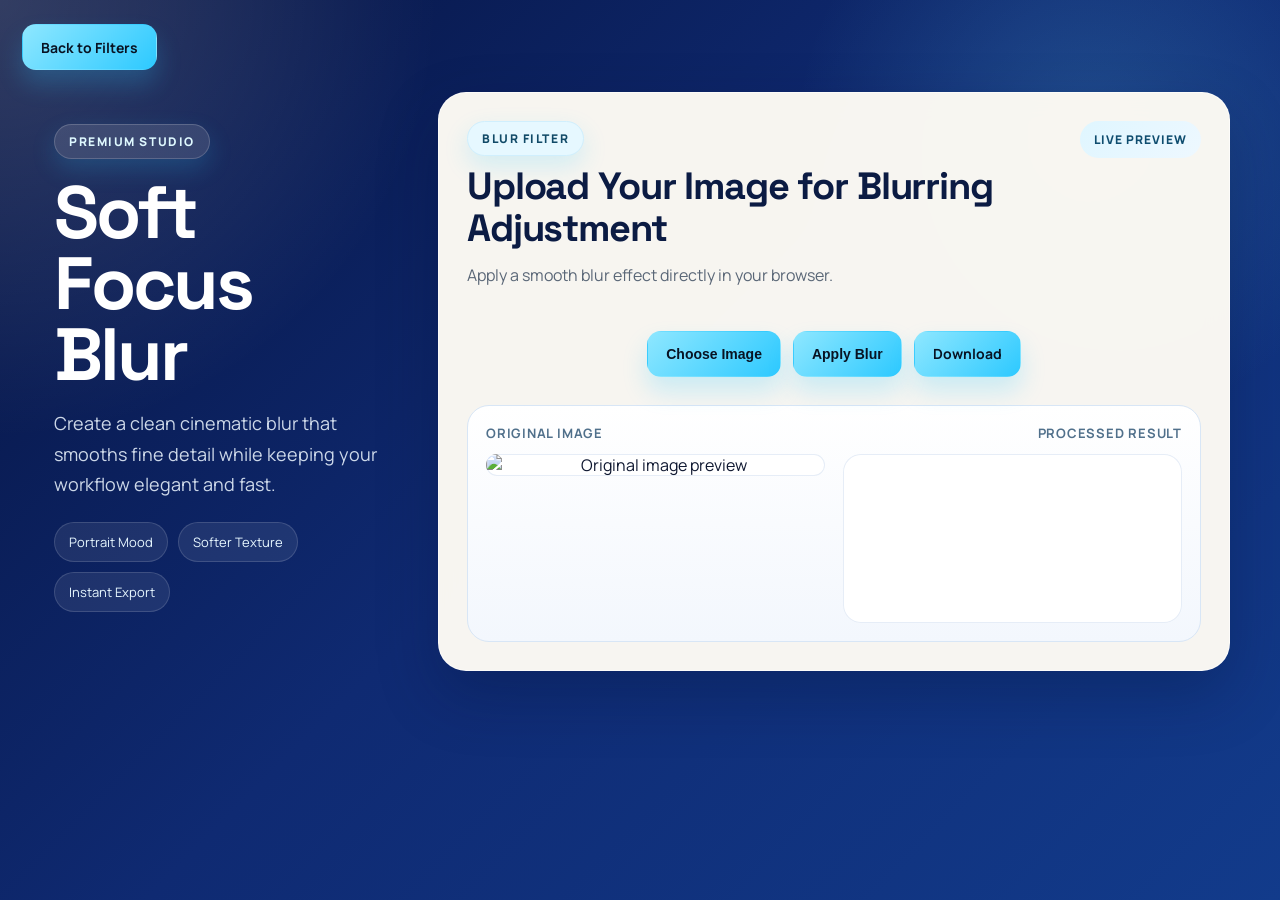
<file: templates/blurring.html>
<!DOCTYPE html>
<html lang="en">
<head>
  <meta charset="UTF-8">
  <meta name="viewport" content="width=device-width, initial-scale=1.0">
  <title>Blurring</title>
  <link rel="stylesheet" href="../static/style.css">
</head>
<body>
  <main class="mainn">
    <div class="page-topbar">
      <a href="allfilters.html" class="btn">Back to Filters</a>
    </div>
    <section class="filter-shell">
      <div class="filter-hero">
        <p class="filter-kicker">Premium Studio</p>
        <div class="head">Soft Focus Blur</div>
        <p class="filter-lead">Create a clean cinematic blur that smooths fine detail while keeping your workflow elegant and fast.</p>
        <div class="filter-tags">
          <span>Portrait Mood</span>
          <span>Softer Texture</span>
          <span>Instant Export</span>
        </div>
      </div>
      <section class="upload-box premium-box" data-filter="blur">
        <div class="tool-heading">
          <div>
            <p class="tool-label">Blur Filter</p>
            <h2>Upload Your Image for Blurring Adjustment</h2>
            <p class="tool-copy">Apply a smooth blur effect directly in your browser.</p>
          </div>
          <div class="tool-badge">Live Preview</div>
        </div>
        <input type="file" class="imageInput" accept="image/*" required hidden>
        <div class="tool-actions">
          <button class="btn chooseButton" type="button">Choose Image</button>
          <button class="btn applyButton" type="button" hidden>Apply Blur</button>
          <a class="btn downloadButton" hidden download="blurred-image.png">Download</a>
        </div>
        <div class="preview-frame">
          <div class="preview-header">
            <span>Original image</span>
            <span>Processed result</span>
          </div>
          <div class="preview">
            <img class="previewImage" hidden alt="Original image preview">
            <canvas class="resultCanvas" hidden aria-label="Blurred result"></canvas>
          </div>
        </div>
      </section>
    </section>
  </main>
  <script src="../static/image-tools.js"></script>
</body>
</html>
</file>
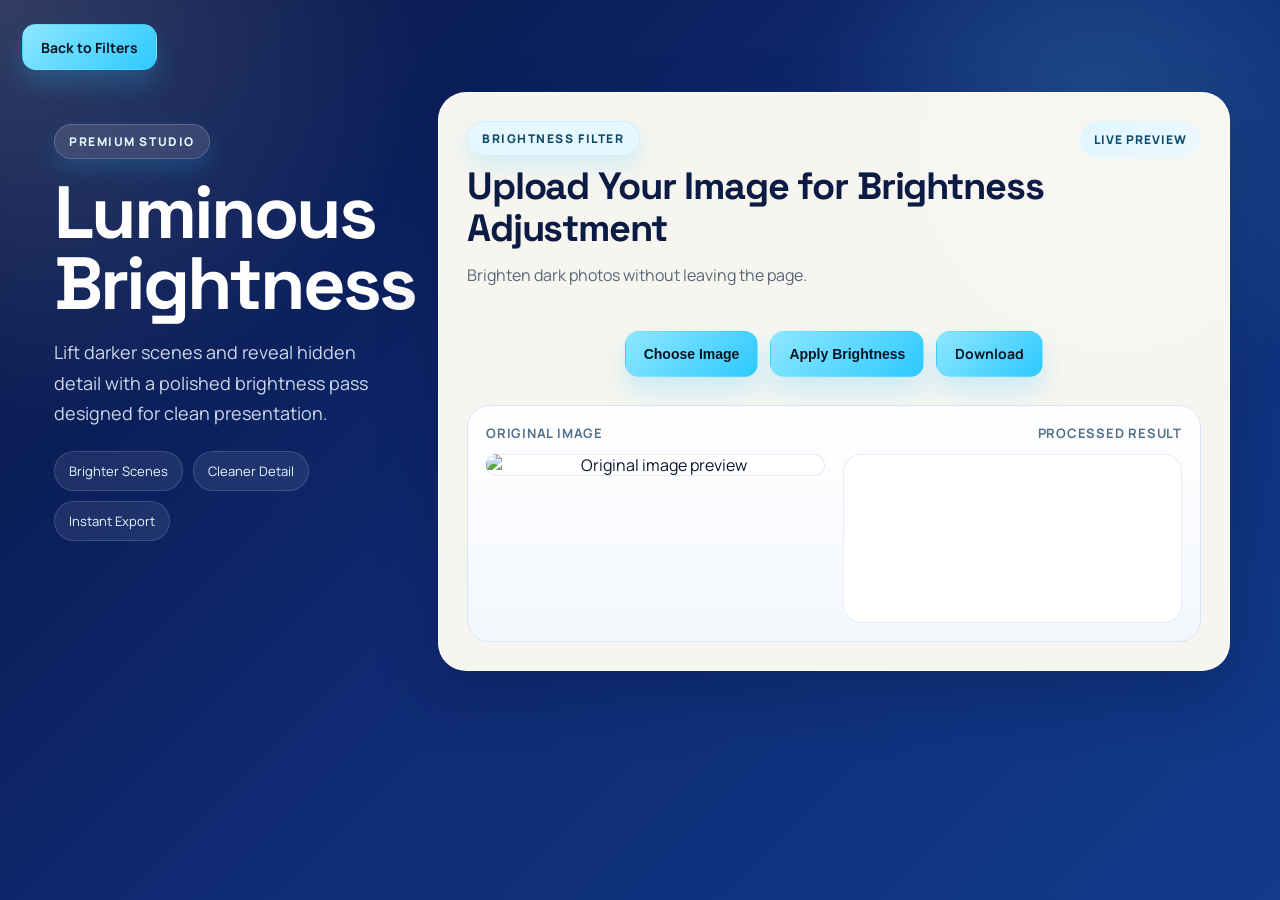
<file: templates/Brightness.html>
<!DOCTYPE html>
<html lang="en">
<head>
  <meta charset="UTF-8">
  <meta name="viewport" content="width=device-width, initial-scale=1.0">
  <title>Brightness</title>
  <link rel="stylesheet" href="../static/style.css">
</head>
<body>
  <main class="mainn">
    <div class="page-topbar">
      <a href="allfilters.html" class="btn">Back to Filters</a>
    </div>
    <section class="filter-shell">
      <div class="filter-hero">
        <p class="filter-kicker">Premium Studio</p>
        <div class="head">Luminous Brightness</div>
        <p class="filter-lead">Lift darker scenes and reveal hidden detail with a polished brightness pass designed for clean presentation.</p>
        <div class="filter-tags">
          <span>Brighter Scenes</span>
          <span>Cleaner Detail</span>
          <span>Instant Export</span>
        </div>
      </div>
      <section class="upload-box premium-box" data-filter="brightness">
        <div class="tool-heading">
          <div>
            <p class="tool-label">Brightness Filter</p>
            <h2>Upload Your Image for Brightness Adjustment</h2>
            <p class="tool-copy">Brighten dark photos without leaving the page.</p>
          </div>
          <div class="tool-badge">Live Preview</div>
        </div>
        <input type="file" class="imageInput" accept="image/*" required hidden>
        <div class="tool-actions">
          <button class="btn chooseButton" type="button">Choose Image</button>
          <button class="btn applyButton" type="button" hidden>Apply Brightness</button>
          <a class="btn downloadButton" hidden download="brightness-image.png">Download</a>
        </div>
        <div class="preview-frame">
          <div class="preview-header">
            <span>Original image</span>
            <span>Processed result</span>
          </div>
          <div class="preview">
            <img class="previewImage" hidden alt="Original image preview">
            <canvas class="resultCanvas" hidden aria-label="Brightness result"></canvas>
          </div>
        </div>
      </section>
    </section>
  </main>
  <script src="../static/image-tools.js"></script>
</body>
</html>
</file>
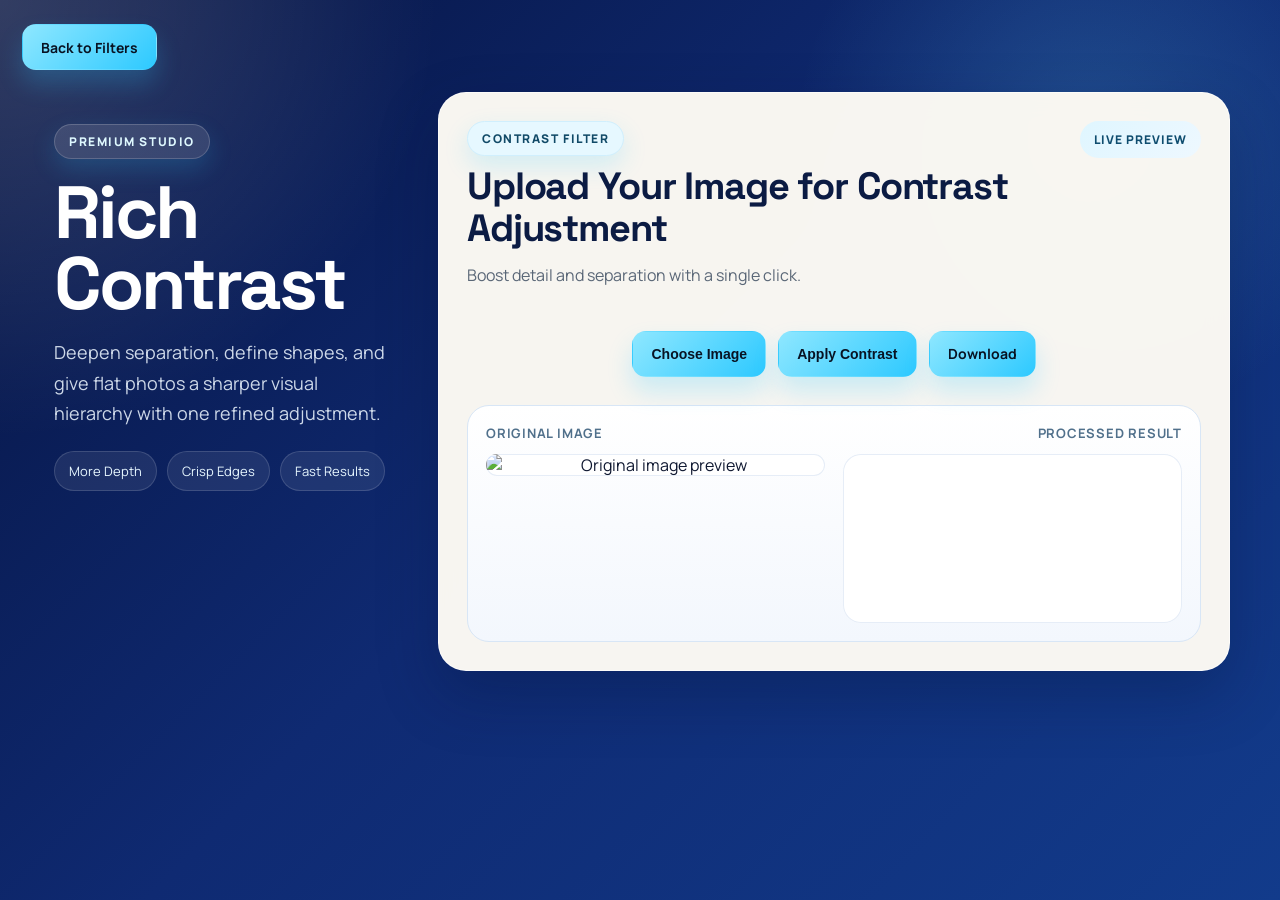
<file: templates/contrast.html>
<!DOCTYPE html>
<html lang="en">
<head>
  <meta charset="UTF-8">
  <meta name="viewport" content="width=device-width, initial-scale=1.0">
  <title>Contrast</title>
  <link rel="stylesheet" href="../static/style.css">
</head>
<body>
  <main class="mainn">
    <div class="page-topbar">
      <a href="allfilters.html" class="btn">Back to Filters</a>
    </div>
    <section class="filter-shell">
      <div class="filter-hero">
        <p class="filter-kicker">Premium Studio</p>
        <div class="head">Rich Contrast</div>
        <p class="filter-lead">Deepen separation, define shapes, and give flat photos a sharper visual hierarchy with one refined adjustment.</p>
        <div class="filter-tags">
          <span>More Depth</span>
          <span>Crisp Edges</span>
          <span>Fast Results</span>
        </div>
      </div>
      <section class="upload-box premium-box" data-filter="contrast">
        <div class="tool-heading">
          <div>
            <p class="tool-label">Contrast Filter</p>
            <h2>Upload Your Image for Contrast Adjustment</h2>
            <p class="tool-copy">Boost detail and separation with a single click.</p>
          </div>
          <div class="tool-badge">Live Preview</div>
        </div>
        <input type="file" class="imageInput" accept="image/*" required hidden>
        <div class="tool-actions">
          <button class="btn chooseButton" type="button">Choose Image</button>
          <button class="btn applyButton" type="button" hidden>Apply Contrast</button>
          <a class="btn downloadButton" hidden download="contrast-image.png">Download</a>
        </div>
        <div class="preview-frame">
          <div class="preview-header">
            <span>Original image</span>
            <span>Processed result</span>
          </div>
          <div class="preview">
            <img class="previewImage" hidden alt="Original image preview">
            <canvas class="resultCanvas" hidden aria-label="Contrast result"></canvas>
          </div>
        </div>
      </section>
    </section>
  </main>
  <script src="../static/image-tools.js"></script>
</body>
</html>
</file>
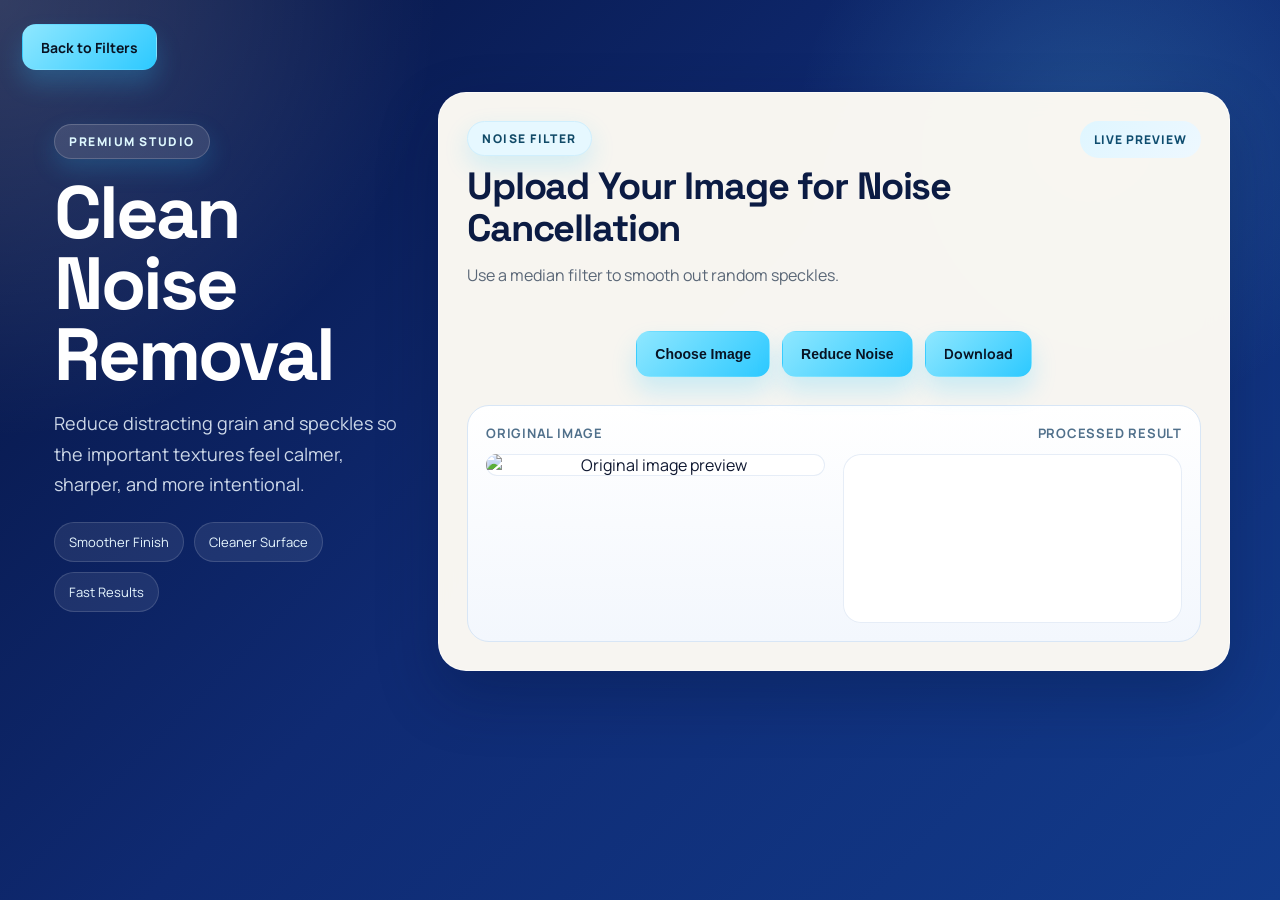
<file: templates/Noisecancellation.html>
<!DOCTYPE html>
<html lang="en">
<head>
  <meta charset="UTF-8">
  <meta name="viewport" content="width=device-width, initial-scale=1.0">
  <title>Noise Cancellation</title>
  <link rel="stylesheet" href="../static/style.css">
</head>
<body>
  <main class="mainn">
    <div class="page-topbar">
      <a href="allfilters.html" class="btn">Back to Filters</a>
    </div>
    <section class="filter-shell">
      <div class="filter-hero">
        <p class="filter-kicker">Premium Studio</p>
        <div class="head">Clean Noise Removal</div>
        <p class="filter-lead">Reduce distracting grain and speckles so the important textures feel calmer, sharper, and more intentional.</p>
        <div class="filter-tags">
          <span>Smoother Finish</span>
          <span>Cleaner Surface</span>
          <span>Fast Results</span>
        </div>
      </div>
      <section class="upload-box premium-box" data-filter="denoise">
        <div class="tool-heading">
          <div>
            <p class="tool-label">Noise Filter</p>
            <h2>Upload Your Image for Noise Cancellation</h2>
            <p class="tool-copy">Use a median filter to smooth out random speckles.</p>
          </div>
          <div class="tool-badge">Live Preview</div>
        </div>
        <input type="file" class="imageInput" accept="image/*" required hidden>
        <div class="tool-actions">
          <button class="btn chooseButton" type="button">Choose Image</button>
          <button class="btn applyButton" type="button" hidden>Reduce Noise</button>
          <a class="btn downloadButton" hidden download="denoised-image.png">Download</a>
        </div>
        <div class="preview-frame">
          <div class="preview-header">
            <span>Original image</span>
            <span>Processed result</span>
          </div>
          <div class="preview">
            <img class="previewImage" hidden alt="Original image preview">
            <canvas class="resultCanvas" hidden aria-label="Noise cancellation result"></canvas>
          </div>
        </div>
      </section>
    </section>
  </main>
  <script src="../static/image-tools.js"></script>
</body>
</html>
</file>
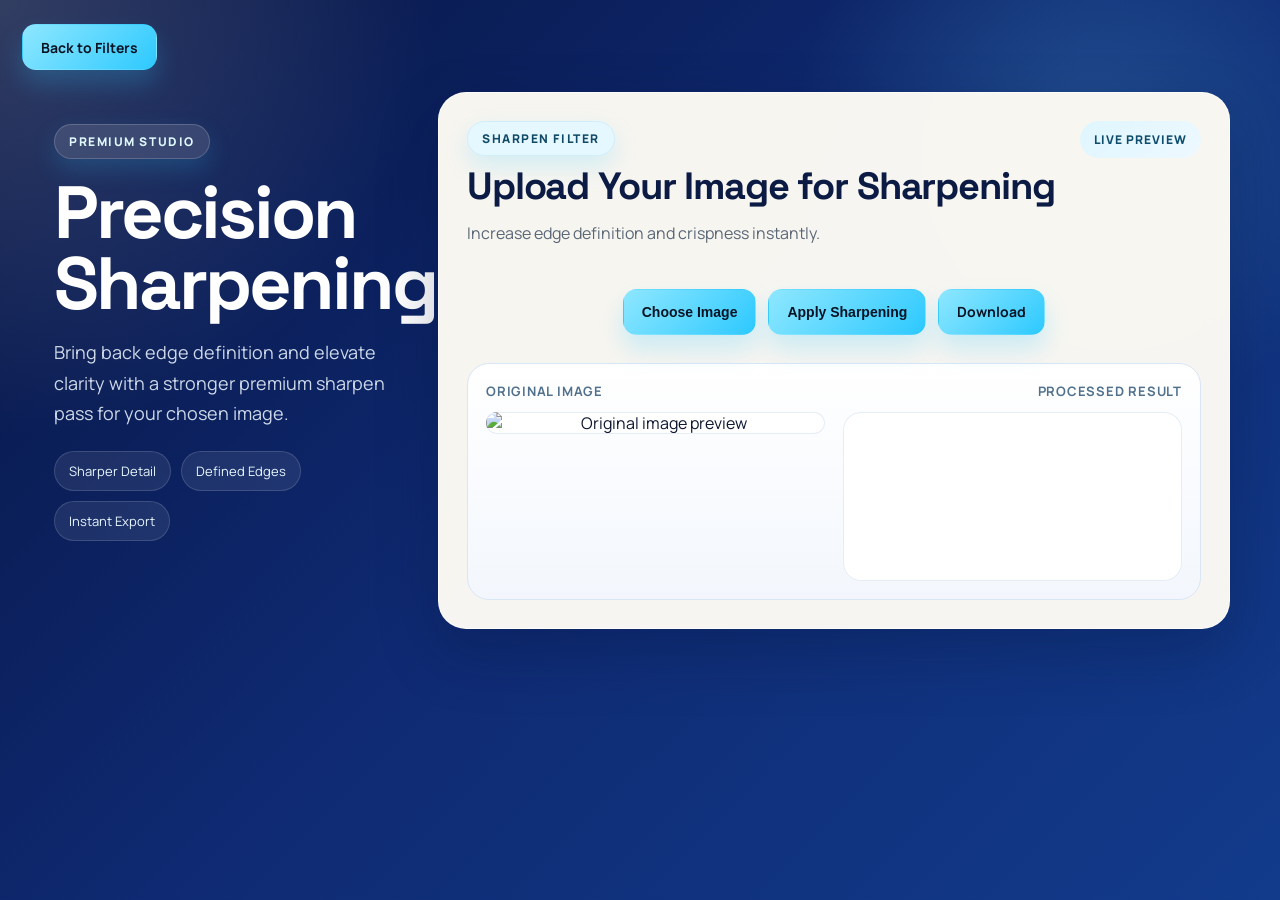
<file: templates/sharpening.html>
<!DOCTYPE html>
<html lang="en">
<head>
  <meta charset="UTF-8">
  <meta name="viewport" content="width=device-width, initial-scale=1.0">
  <title>Sharpening</title>
  <link rel="stylesheet" href="../static/style.css">
</head>
<body>
  <main class="mainn">
    <div class="page-topbar">
      <a href="allfilters.html" class="btn">Back to Filters</a>
    </div>
    <section class="filter-shell">
      <div class="filter-hero">
        <p class="filter-kicker">Premium Studio</p>
        <div class="head">Precision Sharpening</div>
        <p class="filter-lead">Bring back edge definition and elevate clarity with a stronger premium sharpen pass for your chosen image.</p>
        <div class="filter-tags">
          <span>Sharper Detail</span>
          <span>Defined Edges</span>
          <span>Instant Export</span>
        </div>
      </div>
      <section class="upload-box premium-box" data-filter="sharpen">
        <div class="tool-heading">
          <div>
            <p class="tool-label">Sharpen Filter</p>
            <h2>Upload Your Image for Sharpening</h2>
            <p class="tool-copy">Increase edge definition and crispness instantly.</p>
          </div>
          <div class="tool-badge">Live Preview</div>
        </div>
        <input type="file" class="imageInput" accept="image/*" required hidden>
        <div class="tool-actions">
          <button class="btn chooseButton" type="button">Choose Image</button>
          <button class="btn applyButton" type="button" hidden>Apply Sharpening</button>
          <a class="btn downloadButton" hidden download="sharpened-image.png">Download</a>
        </div>
        <div class="preview-frame">
          <div class="preview-header">
            <span>Original image</span>
            <span>Processed result</span>
          </div>
          <div class="preview">
            <img class="previewImage" hidden alt="Original image preview">
            <canvas class="resultCanvas" hidden aria-label="Sharpened result"></canvas>
          </div>
        </div>
      </section>
    </section>
  </main>
  <script src="../static/image-tools.js"></script>
</body>
</html>
</file>
<file: static/style.css>
@import url('https://fonts.googleapis.com/css2?family=Manrope:wght@400;500;600;700;800&family=Space+Grotesk:wght@500;700&display=swap');

:root {
    --bg: #07111f;
    --panel: rgba(11, 21, 40, 0.74);
    --panel-soft: rgba(255, 255, 255, 0.07);
    --line: rgba(255, 255, 255, 0.1);
    --card: #f7fafc;
    --card-alt: #edf4fb;
    --text: #e9f2ff;
    --muted: #8da0bf;
    --ink: #0e1730;
    --accent: #8ee7ff;
    --accent-strong: #2dc9ff;
    --accent-warm: #ff7448;
    --shadow: 0 24px 80px rgba(3, 10, 24, 0.35);
}

* {
    margin: 0;
    padding: 0;
    box-sizing: border-box;
}

html {
    scroll-behavior: smooth;
}

body {
    font-family: 'Manrope', sans-serif;
    background:
        radial-gradient(circle at top left, rgba(90, 170, 255, 0.15), transparent 22%),
        radial-gradient(circle at 90% 10%, rgba(141, 231, 255, 0.12), transparent 24%),
        linear-gradient(180deg, #06101d 0%, #081423 44%, #eef4f9 44%, #eef4f9 100%);
    color: var(--ink);
    min-height: 100vh;
    overflow-x: hidden;
}

img,
canvas {
    display: block;
    max-width: 100%;
}

a {
    color: inherit;
}

.site-shell {
    position: relative;
}

.main {
    position: relative;
    width: 100%;
    min-height: 100vh;
    padding: 18px 22px 72px;
    overflow: hidden;
    background:
        linear-gradient(135deg, rgba(7, 17, 31, 0.88), rgba(9, 28, 63, 0.76)),
        url(./image.jpeg) center/cover no-repeat;
}

.hero-surface::after {
    content: "";
    position: absolute;
    inset: auto 0 0 0;
    height: 180px;
    background: linear-gradient(180deg, transparent, rgba(6, 16, 29, 0.85));
    pointer-events: none;
}

.hero-orb {
    position: absolute;
    border-radius: 999px;
    filter: blur(16px);
    opacity: 0.75;
    pointer-events: none;
}

.hero-orb-one {
    width: 260px;
    height: 260px;
    top: 110px;
    right: 12%;
    background: radial-gradient(circle, rgba(45, 201, 255, 0.38), transparent 70%);
    animation: drift 12s ease-in-out infinite;
}

.hero-orb-two {
    width: 220px;
    height: 220px;
    bottom: 110px;
    left: 5%;
    background: radial-gradient(circle, rgba(255, 116, 72, 0.22), transparent 72%);
    animation: drift 15s ease-in-out infinite reverse;
}

.navbar {
    width: min(1240px, calc(100% - 12px));
    min-height: 82px;
    margin: 0 auto;
    display: flex;
    align-items: center;
    justify-content: space-between;
    gap: 18px;
    flex-wrap: wrap;
}

.premium-nav {
    position: sticky;
    top: 14px;
    z-index: 20;
    padding: 14px 20px;
    border: 1px solid var(--line);
    border-radius: 24px;
    background: rgba(7, 17, 31, 0.58);
    backdrop-filter: blur(16px);
    box-shadow: 0 18px 50px rgba(3, 12, 24, 0.28);
}

.icon {
    display: flex;
    align-items: center;
    gap: 12px;
}

.brand-badge {
    width: 42px;
    height: 42px;
    border-radius: 14px;
    display: grid;
    place-items: center;
    background: linear-gradient(135deg, var(--accent), var(--accent-strong));
    color: #062035;
    font-family: 'Space Grotesk', sans-serif;
    font-weight: 700;
    box-shadow: 0 12px 24px rgba(45, 201, 255, 0.25);
}

.logo {
    color: #f6fbff;
    font-size: 28px;
    font-family: 'Space Grotesk', sans-serif;
    letter-spacing: -0.03em;
}

.menu ul {
    display: flex;
    list-style: none;
    flex-wrap: wrap;
    gap: 8px;
}

.menu ul li {
    margin: 0;
}

.menu ul li a {
    text-decoration: none;
    color: rgba(240, 248, 255, 0.9);
    font-size: 15px;
    font-weight: 600;
    transition: color 0.25s ease, transform 0.25s ease, background-color 0.25s ease, box-shadow 0.25s ease;
    border-radius: 999px;
    display: inline-block;
    padding: 11px 16px;
    line-height: 1;
}

.menu ul li a:hover,
.menu ul li a:focus-visible {
    background-color: rgba(142, 231, 255, 0.18);
    color: white;
    transform: translateY(-2px);
    box-shadow: inset 0 0 0 1px rgba(142, 231, 255, 0.18);
}

.search {
    position: relative;
    width: min(370px, 100%);
    display: flex;
    gap: 8px;
    align-items: center;
    flex-wrap: wrap;
}

.srch {
    flex: 1 1 220px;
    min-height: 46px;
    font-family: inherit;
    background: rgba(236, 245, 255, 0.96);
    border: 1px solid rgba(163, 189, 214, 0.55);
    color: #07111f;
    border-radius: 14px;
    font-size: 15px;
    outline: none;
    padding: 0 14px;
    transition: box-shadow 0.25s ease, transform 0.25s ease;
}

.srch:focus {
    box-shadow: 0 0 0 4px rgba(142, 231, 255, 0.2);
    transform: translateY(-1px);
}

.btn {
    min-height: 46px;
    border: 1px solid transparent;
    color: #081323;
    font-size: 14px;
    font-weight: 700;
    white-space: nowrap;
    padding: 11px 18px;
    display: inline-flex;
    align-items: center;
    justify-content: center;
    border-radius: 14px;
    cursor: pointer;
    text-decoration: none;
    transition: transform 0.22s ease, background 0.22s ease, box-shadow 0.22s ease, border-color 0.22s ease;
    background: linear-gradient(135deg, var(--accent), var(--accent-strong));
    box-shadow: 0 14px 24px rgba(45, 201, 255, 0.22);
}

.btn:hover,
.btn:focus-visible {
    transform: translateY(-2px);
    box-shadow: 0 16px 28px rgba(45, 201, 255, 0.28);
}

.btn-primary {
    background: linear-gradient(135deg, var(--accent), var(--accent-strong));
}

.btn-secondary {
    background: rgba(255, 255, 255, 0.08);
    color: var(--text);
    border-color: rgba(255, 255, 255, 0.12);
    box-shadow: none;
}

.btn-secondary:hover,
.btn-secondary:focus-visible {
    background: rgba(255, 255, 255, 0.14);
    box-shadow: none;
}

.hero-grid {
    position: relative;
    z-index: 1;
    width: min(1240px, calc(100% - 12px));
    margin: 70px auto 0;
    display: grid;
    grid-template-columns: minmax(0, 1.1fr) minmax(320px, 0.9fr);
    gap: 38px;
    align-items: center;
}

.eyebrow,
.section-tag,
.filter-kicker,
.tool-label {
    display: inline-flex;
    align-items: center;
    gap: 8px;
    padding: 8px 14px;
    border-radius: 999px;
    background: rgba(142, 231, 255, 0.18);
    border: 1px solid rgba(142, 231, 255, 0.42);
    color: #dff9ff;
    font-size: 12px;
    font-weight: 800;
    letter-spacing: 0.13em;
    text-transform: uppercase;
    box-shadow: 0 10px 24px rgba(45, 201, 255, 0.18);
}

.header {
    margin-top: 20px;
}

.header h1 {
    color: var(--text);
    font-family: 'Space Grotesk', sans-serif;
    font-size: clamp(46px, 7vw, 82px);
    line-height: 0.95;
    letter-spacing: -0.05em;
    max-width: 11ch;
}

.content {
    margin-top: 20px;
    max-width: 620px;
}

.content p {
    color: rgba(233, 242, 255, 0.78);
    font-size: 18px;
    line-height: 1.8;
}

.hero-actions {
    display: flex;
    gap: 12px;
    flex-wrap: wrap;
    margin-top: 28px;
}

.hero-metrics {
    display: grid;
    grid-template-columns: repeat(3, minmax(0, 1fr));
    gap: 14px;
    margin-top: 34px;
}

.metric-card {
    padding: 18px;
    border-radius: 22px;
    background: rgba(255, 255, 255, 0.07);
    border: 1px solid rgba(255, 255, 255, 0.08);
    backdrop-filter: blur(12px);
}

.metric-card strong {
    display: block;
    color: white;
    font-size: 28px;
    font-family: 'Space Grotesk', sans-serif;
}

.metric-card span {
    color: rgba(233, 242, 255, 0.7);
    font-size: 13px;
    text-transform: uppercase;
    letter-spacing: 0.08em;
}

.hero-panel {
    position: relative;
    min-height: 520px;
}

.hero-panel-card {
    position: relative;
    padding: 28px;
    border-radius: 30px;
    background: linear-gradient(180deg, rgba(255,255,255,0.12), rgba(255,255,255,0.06));
    border: 1px solid rgba(255,255,255,0.12);
    box-shadow: var(--shadow);
    backdrop-filter: blur(18px);
}

.hero-panel-main {
    width: 100%;
    max-width: 470px;
    margin-left: auto;
    margin-top: 38px;
}

.panel-heading {
    display: flex;
    justify-content: space-between;
    gap: 12px;
    color: rgba(233, 242, 255, 0.75);
    font-size: 12px;
    font-weight: 800;
    letter-spacing: 0.12em;
    text-transform: uppercase;
}

.hero-panel-main h3 {
    margin-top: 16px;
    color: white;
    font-size: 34px;
    line-height: 1.05;
}

.hero-panel-main p {
    margin-top: 16px;
    color: rgba(233, 242, 255, 0.78);
    line-height: 1.8;
}

.hero-stack {
    display: grid;
    grid-template-columns: repeat(2, minmax(0, 1fr));
    gap: 12px;
    margin-top: 24px;
}

.stack-tile {
    padding: 16px 14px;
    border-radius: 18px;
    background: rgba(7, 17, 31, 0.34);
    border: 1px solid rgba(255,255,255,0.08);
    color: #f2f8ff;
    font-weight: 700;
    text-align: center;
}

.hero-panel-floating {
    position: absolute;
    padding: 14px 18px;
    border-radius: 18px;
    background: rgba(255,255,255,0.9);
    box-shadow: 0 18px 40px rgba(5, 14, 31, 0.18);
    color: #0c1731;
    font-weight: 800;
    animation: floatCard 7s ease-in-out infinite;
}

.hero-panel-a {
    left: 0;
    top: 34px;
}

.hero-panel-b {
    left: 36px;
    bottom: 150px;
    animation-delay: 0.8s;
}

.hero-panel-c {
    right: 20px;
    top: 0;
    animation-delay: 1.6s;
}

.section-block {
    width: min(1240px, calc(100% - 40px));
    margin: 0 auto;
}

.Trendingheader {
    padding: 54px 0 24px;
}

.section-title-row {
    display: flex;
    justify-content: space-between;
    gap: 24px;
    align-items: end;
    margin-top: 14px;
}

.section-title-row h2,
.experience-card h2,
.site-footer h3,
.page-title {
    color: #0b1730;
    font-family: 'Space Grotesk', sans-serif;
    font-size: clamp(30px, 4vw, 54px);
    line-height: 1;
    letter-spacing: -0.04em;
}

.featured-heading {
    color: #ffffff !important;
    text-shadow: none;
    background: transparent;
}

.section-title-row p,
.filters-lead {
    margin-top: 12px;
    color: #59708b;
    max-width: 640px;
    line-height: 1.8;
    font-size: 17px;
}

.TrendingFilters {
    display: grid;
    gap: 22px;
    justify-items: center;
}

.featured-grid {
    grid-template-columns: repeat(3, minmax(280px, 1fr));
    margin-top: 28px;
}

.filters-grid {
    grid-template-columns: repeat(3, minmax(0, 1fr));
    margin-top: 28px;
}

.card {
    width: 100%;
    padding: 0;
    display: flex;
    flex-direction: column;
    align-items: stretch;
}

.premium-card {
    overflow: hidden;
    border-radius: 28px;
    background: white;
    box-shadow: 0 24px 50px rgba(12, 22, 45, 0.08);
    border: 1px solid rgba(218, 229, 241, 0.72);
    transition: transform 0.28s ease, box-shadow 0.28s ease;
    min-height: 100%;
}

.premium-card:hover {
    transform: translateY(-8px);
    box-shadow: 0 30px 60px rgba(12, 22, 45, 0.16);
}

.thumbnail {
    width: 100%;
    height: 280px;
    object-fit: cover;
}

.premium-cardinfo {
    width: 100%;
    background: linear-gradient(180deg, #ffffff, #f7fbff);
    padding: 22px 22px 24px;
    display: flex;
    justify-content: space-between;
    gap: 18px;
    align-items: flex-start;
}

.premium-cardinfo h3 {
    font-size: 26px;
    color: #0d1831;
}

.premium-cardinfo p {
    margin-top: 8px;
    color: #64748b;
    font-size: 15px;
    line-height: 1.7;
}

.card-pill {
    display: inline-flex;
    align-items: center;
    justify-content: center;
    padding: 8px 12px;
    border-radius: 999px;
    background: #e9f9ff;
    color: #10607e;
    font-size: 12px;
    font-weight: 800;
    text-transform: uppercase;
    letter-spacing: 0.08em;
}

.experience-strip {
    display: grid;
    grid-template-columns: minmax(260px, 340px) minmax(0, 1fr);
    gap: 24px;
    padding: 28px 0 16px;
}

.experience-card,
.step-card,
.service-card,
.feature-band-card,
.site-footer {
    border-radius: 28px;
    background: white;
    box-shadow: 0 20px 48px rgba(9, 21, 40, 0.08);
    border: 1px solid rgba(219, 230, 242, 0.7);
}

.experience-card {
    padding: 28px;
}

.experience-steps {
    display: grid;
    grid-template-columns: repeat(3, minmax(0, 1fr));
    gap: 18px;
}

.step-card {
    padding: 24px;
}

.step-card strong {
    color: var(--accent-strong);
    font-family: 'Space Grotesk', sans-serif;
    font-size: 28px;
}

.step-card h3,
.service-card h3,
.feature-band-card h3 {
    margin-top: 16px;
    font-size: 22px;
    color: #0b1730;
}

.step-card p,
.service-card p,
.feature-band-card p,
.experience-card p {
    margin-top: 10px;
    color: #60728d;
    line-height: 1.8;
}

.info-strip {
    display: grid;
    grid-template-columns: repeat(3, minmax(0, 1fr));
    gap: 18px;
    padding: 18px 0 40px;
}

.service-card {
    padding: 26px;
}

.site-footer {
    display: flex;
    justify-content: space-between;
    gap: 20px;
    align-items: center;
    padding: 28px;
    margin: 10px auto 64px;
}

.search-feedback {
    width: min(1240px, calc(100% - 40px));
    margin: 6px auto 30px;
    padding: 14px 16px;
    border-radius: 16px;
    background: #dff7ff;
    color: #114a67;
    font-weight: 700;
}

.search-suggestions {
    position: absolute;
    left: 0;
    top: calc(100% + 8px);
    width: min(260px, 100%);
    border-radius: 18px;
    overflow: hidden;
    background: rgba(238, 246, 255, 0.98);
    border: 1px solid rgba(180, 204, 227, 0.7);
    box-shadow: 0 18px 36px rgba(8, 18, 32, 0.18);
    z-index: 30;
}

.suggestion-item {
    width: 100%;
    padding: 13px 14px;
    border: 0;
    background: transparent;
    text-align: left;
    font: inherit;
    font-weight: 600;
    color: #0a1630;
    cursor: pointer;
}

.suggestion-item + .suggestion-item {
    border-top: 1px solid rgba(190, 208, 225, 0.65);
}

.suggestion-item:hover {
    background: #e8f8ff;
}

.main3 {
    width: 100%;
    min-height: 100vh;
    padding: 28px 22px 72px;
    background:
        radial-gradient(circle at top right, rgba(121, 227, 255, 0.18), transparent 16%),
        linear-gradient(180deg, #071120 0%, #0b1630 36%, #eef4f9 36%, #eef4f9 100%);
}

.filters-page {
    overflow-x: hidden;
}

.page-topbar {
    width: min(1240px, calc(100% - 12px));
    margin: 0 auto 22px;
}

.filters-hero {
    width: min(1240px, calc(100% - 12px));
    margin: 0 auto;
    padding: 36px 0 18px;
    color: var(--text);
}

.page-title {
    margin-top: 16px;
    color: #eef6ff;
    max-width: 12ch;
}

.filters-lead {
    color: rgba(233, 242, 255, 0.75);
    max-width: 700px;
}

.filters-stats {
    display: flex;
    gap: 14px;
    flex-wrap: wrap;
    margin-top: 28px;
}

.filters-stats div {
    min-width: 150px;
    padding: 18px 20px;
    border-radius: 20px;
    background: rgba(255,255,255,0.08);
    border: 1px solid rgba(255,255,255,0.1);
    backdrop-filter: blur(12px);
}

.filters-stats strong {
    display: block;
    color: white;
    font-size: 28px;
    font-family: 'Space Grotesk', sans-serif;
}

.filters-stats span {
    color: rgba(233, 242, 255, 0.72);
    text-transform: uppercase;
    font-size: 12px;
    letter-spacing: 0.08em;
}

.filters-feature-band {
    width: min(1240px, calc(100% - 12px));
    margin: 28px auto 0;
    display: grid;
    grid-template-columns: repeat(3, minmax(0, 1fr));
    gap: 18px;
}

.feature-band-card {
    padding: 24px;
}

.premium-filter-card .thumbnail {
    height: 240px;
}

.mainn {
    width: 100%;
    background:
        radial-gradient(circle at top left, rgba(255,255,255,0.18), transparent 28%),
        radial-gradient(circle at 85% 15%, rgba(108, 225, 255, 0.18), transparent 22%),
        linear-gradient(135deg, #061340 0%, #0f2a72 48%, #123b8b 100%);
    background-position: center;
    background-size: cover;
    min-height: 100vh;
    padding: 24px 16px 72px;
}

.filter-shell {
    width: min(1180px, 100%);
    margin: 0 auto;
    display: grid;
    grid-template-columns: minmax(280px, 360px) minmax(0, 1fr);
    gap: 28px;
    align-items: start;
}

.filter-hero {
    color: #ecf6ff;
    padding: 32px 12px 0 4px;
}

.filter-kicker {
    background: rgba(255, 255, 255, 0.12);
    border: 1px solid rgba(255, 255, 255, 0.18);
}

.filter-lead {
    margin-top: 18px;
    color: rgba(236, 246, 255, 0.86);
    font-size: 18px;
    line-height: 1.7;
}

.filter-tags {
    display: flex;
    flex-wrap: wrap;
    gap: 10px;
    margin-top: 22px;
}

.filter-tags span {
    padding: 10px 14px;
    border-radius: 999px;
    background: rgba(255, 255, 255, 0.08);
    border: 1px solid rgba(255, 255, 255, 0.14);
    color: #e7f7ff;
    font-size: 13px;
}

.upload-box {
    background: rgba(255, 252, 245, 0.97);
    padding: 28px;
    border-radius: 28px;
    box-shadow: 0 24px 60px rgba(4, 18, 58, 0.28);
    text-align: center;
    width: min(820px, 100%);
    margin: 48px auto 0;
    border: 1px solid rgba(255, 255, 255, 0.65);
    backdrop-filter: blur(12px);
}

.premium-box {
    margin-top: 0;
}

.tool-heading {
    display: flex;
    justify-content: space-between;
    gap: 16px;
    align-items: flex-start;
    text-align: left;
}

.tool-label {
    background: #e6f8ff;
    border-color: #d0effd;
    color: #114a67;
    margin-bottom: 10px;
}

.tool-heading h2 {
    font-family: 'Space Grotesk', sans-serif;
    font-size: clamp(28px, 4vw, 38px);
    color: #0b1b43;
    line-height: 1.1;
    letter-spacing: -0.03em;
}

.tool-badge {
    padding: 10px 14px;
    border-radius: 999px;
    background: linear-gradient(135deg, #dff6ff, #eef8ff);
    color: #0f4d6f;
    font-size: 12px;
    font-weight: 800;
    letter-spacing: 0.08em;
    text-transform: uppercase;
    white-space: nowrap;
}

.tool-copy {
    color: #5a6777;
    margin-top: 12px;
    font-size: 16px;
    line-height: 1.7;
}

.tool-actions {
    display: flex;
    justify-content: center;
    flex-wrap: wrap;
    gap: 12px;
    margin-top: 24px;
    padding: 18px 0 4px;
}

.preview-frame {
    margin-top: 24px;
    padding: 18px;
    border-radius: 22px;
    background: linear-gradient(180deg, #ffffff, #f3f7fd);
    border: 1px solid #d8e6f6;
}

.preview-header {
    display: flex;
    justify-content: space-between;
    gap: 12px;
    color: #50708b;
    font-size: 13px;
    font-weight: 700;
    text-transform: uppercase;
    letter-spacing: 0.06em;
    text-align: left;
}

.preview {
    text-align: center;
    margin-top: 12px;
    display: grid;
    grid-template-columns: repeat(2, minmax(0, 1fr));
    align-items: start;
    gap: 18px;
}

.preview img,
.preview canvas {
    width: 100%;
    height: auto;
    border-radius: 18px;
    margin-top: 0;
    background: #fff;
    box-shadow: inset 0 0 0 1px #e6edf7;
}

.head {
    color: #ffffff;
    text-align: left;
    font-family: 'Space Grotesk', sans-serif;
    font-size: clamp(42px, 6vw, 74px);
    font-weight: 800;
    line-height: 0.96;
    letter-spacing: -0.04em;
    padding-top: 18px;
}

[data-reveal] {
    opacity: 0;
    transform: translateY(30px);
    transition: opacity 0.7s ease, transform 0.7s ease;
}

[data-reveal].is-visible {
    opacity: 1;
    transform: translateY(0);
}

.scroll-top {
    position: fixed;
    right: 22px;
    bottom: 22px;
    z-index: 40;
}

.scroll-top.is-visible {
    display: inline-flex;
}

@keyframes drift {
    0%, 100% {
        transform: translate3d(0, 0, 0);
    }
    50% {
        transform: translate3d(18px, -20px, 0);
    }
}

@keyframes floatCard {
    0%, 100% {
        transform: translateY(0);
    }
    50% {
        transform: translateY(-10px);
    }
}

@media (max-width: 1100px) {
    .hero-grid,
    .experience-strip,
    .filter-shell {
        grid-template-columns: 1fr;
    }

    .featured-grid {
        grid-template-columns: repeat(2, minmax(0, 1fr));
    }

    .filters-grid,
    .filters-feature-band,
    .info-strip,
    .experience-steps {
        grid-template-columns: repeat(2, minmax(0, 1fr));
    }

    .hero-panel {
        min-height: auto;
    }

    .hero-panel-main {
        margin: 24px 0 0;
        max-width: none;
    }

    .hero-panel-floating {
        position: static;
        margin-top: 12px;
        display: inline-flex;
    }
}

@media (max-width: 760px) {
    body {
        background: linear-gradient(180deg, #06101d 0%, #081423 34%, #eef4f9 34%, #eef4f9 100%);
    }

    .main,
    .main3,
    .mainn {
        padding-left: 14px;
        padding-right: 14px;
    }

    .premium-nav {
        border-radius: 20px;
        padding: 14px;
    }

    .hero-grid {
        margin-top: 42px;
    }

    .hero-metrics,
    .filters-grid,
    .featured-grid,
    .filters-feature-band,
    .info-strip,
    .experience-steps {
        grid-template-columns: 1fr;
    }

    .preview {
        grid-template-columns: 1fr;
    }

    .section-title-row,
    .tool-heading,
    .preview-header,
    .site-footer {
        flex-direction: column;
        align-items: flex-start;
    }

    .search {
        width: 100%;
    }

    .srch {
        width: 100%;
    }

    .header h1,
    .page-title,
    .head {
        max-width: none;
    }

    .upload-box {
        padding: 20px;
    }

    .logo {
        font-size: 24px;
    }
}
</file>
